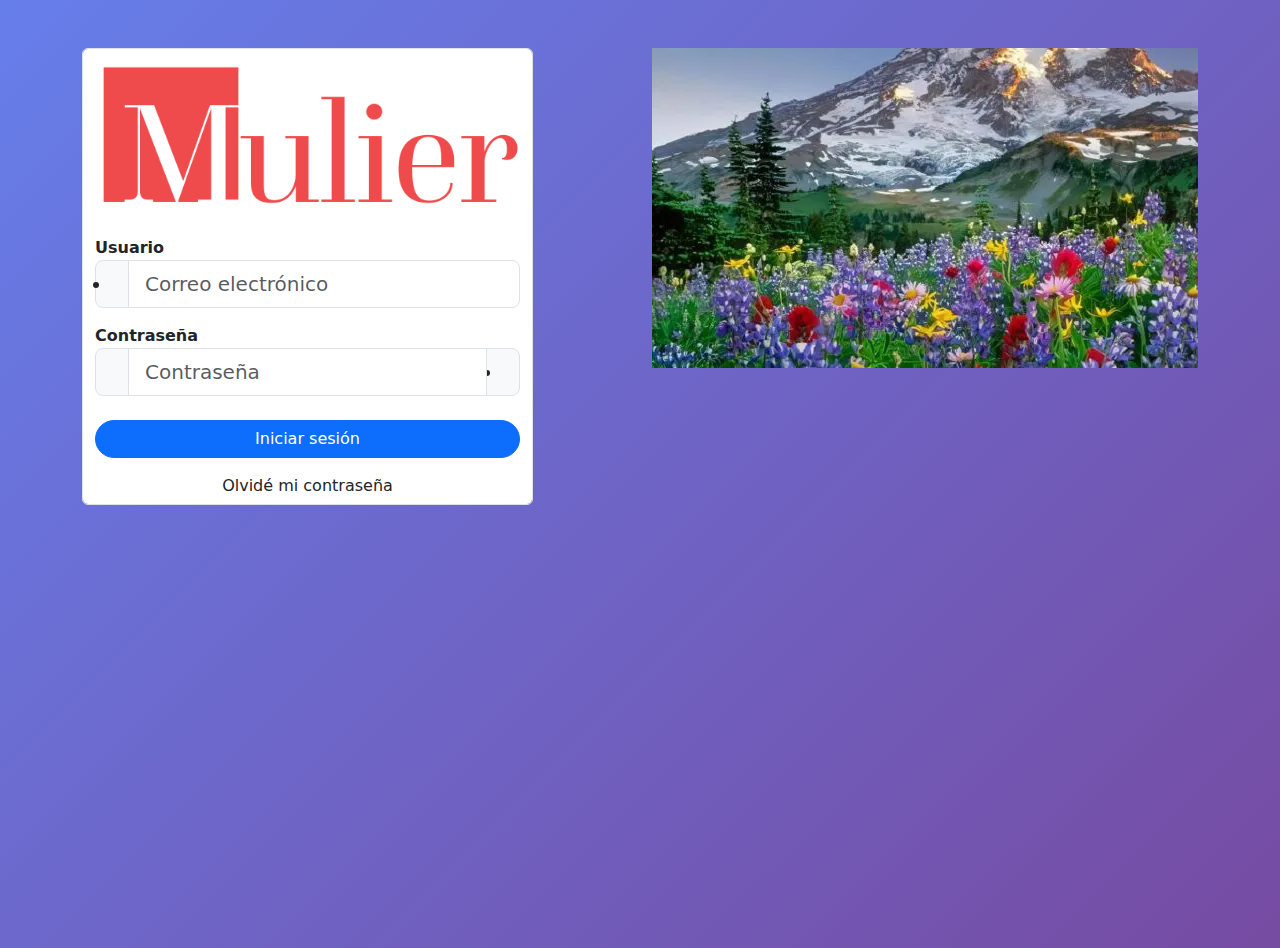
<file: html/index.html>
<!doctype html>
<html lang="es">
  <head>
    <meta charset="utf-8">
    <meta name="viewport" content="width=device-width, initial-scale=1">
    <title>SoftCash - Login</title>
    <link href="https://cdn.jsdelivr.net/npm/bootstrap@5.3.3/dist/css/bootstrap.min.css" rel="stylesheet" integrity="sha384-QWTKZyjpPEjISv5WaRU9OFeRpok6YctnYmDr5pNlyT2bRjXh0JMhjY6hW+ALEwIH" crossorigin="anonymous">
    <link rel="stylesheet" href="https://cdnjs.cloudflare.com/ajax/libs/font-awesome/6.6.0/css/all.min.css" integrity="sha512-Kc323vGBEqzTmouAECnVceyQqyqdsSiqLQISBL29aUW4U/M7pSPA/gEUZQqv1cwx4OnYxTxve5UMg5GT6L4JJg==" crossorigin="anonymous" referrerpolicy="no-referrer" />
    <link rel="stylesheet" href="../css/estilo.css">
  </head>
  <body>
    
    <main class="container">
        <section class="row mt-5">
            <div class="col-md-5 d-flex flex-column justify-content-center">
                <form id="f_login" name="f_login" method="get" action="" class="form-control">
                    <img src="../src/images/Logo.png" alt="Logo" class="d-block w-100 mb-4">
                    <div class="mb-3">
                        <strong for="" class="form-label">Usuario</strong>
                        <div class="input-group mb-3 input-group-lg">
                            <span class="input-group-text"><li class="fa fa-envelope"></li></span>
                            <input id="user" type="text" class="form-control" placeholder="Correo electrónico" required>
                        </div>
                    </div>
                    <div class="mb-4">
                        <strong class="form-label">Contraseña</strong>
                        <div class="input-group mb-3 input-group-lg">
                            <span class="input-group-text"><i class="fa fa-lock"></i></span>
                            <input id="clave" type="password" class="form-control" placeholder="Contraseña" required autocomplete="">
                            <span class="input-group-text"><li class="fa fa-eye"></li></span>
                        </div>
                    </div>
                    <div class="mb-4 text-center text-danger" id="msg_log"></div>
                    <div class="mb-3 d-grid gap-2 col-12 mx-auto">
                        <button id="Ingresar" class="btn btn-primary rounded-5 btnIngresar" type="submit">Iniciar sesión</button>
                    </div>
                    <div class="mt-3 text-center">
                        <span> Olvidé mi contraseña</span>
                    </div>
                </form>
            </div>
            <div class="col-md-1"></div>
            <div class="col-md-6">
                <div id="carouselExampleAutoplaying" class="carousel slide carousel-fade" data-bs-ride="carousel">
                    <div class="carousel-inner">
                      <div class="carousel-item active">
                        <img src="../src/images/2.webp" class="d-block" alt="...">
                      </div>
                      <div class="carousel-item">
                        <img src="../src/images/1.jpg" class="d-block" alt="...">
                      </div>
                    </div>
                  </div>
            </div>
        </section>
    </main>
    <script src="https://cdn.jsdelivr.net/npm/bootstrap@5.3.3/dist/js/bootstrap.bundle.min.js" integrity="sha384-YvpcrYf0tY3lHB60NNkmXc5s9fDVZLESaAA55NDzOxhy9GkcIdslK1eN7N6jIeHz" crossorigin="anonymous"></script>
    <script src="https://cdn.jsdelivr.net/npm/@popperjs/core@2.11.8/dist/umd/popper.min.js" integrity="sha384-I7E8VVD/ismYTF4hNIPjVp/Zjvgyol6VFvRkX/vR+Vc4jQkC+hVqc2pM8ODewa9r" crossorigin="anonymous"></script>
    <script src="https://cdn.jsdelivr.net/npm/bootstrap@5.3.3/dist/js/bootstrap.min.js" integrity="sha384-0pUGZvbkm6XF6gxjEnlmuGrJXVbNuzT9qBBavbLwCsOGabYfZo0T0to5eqruptLy" crossorigin="anonymous"></script>
    <script type="module" src="../js/main.js"></script>
  </body>
</html>
</file>
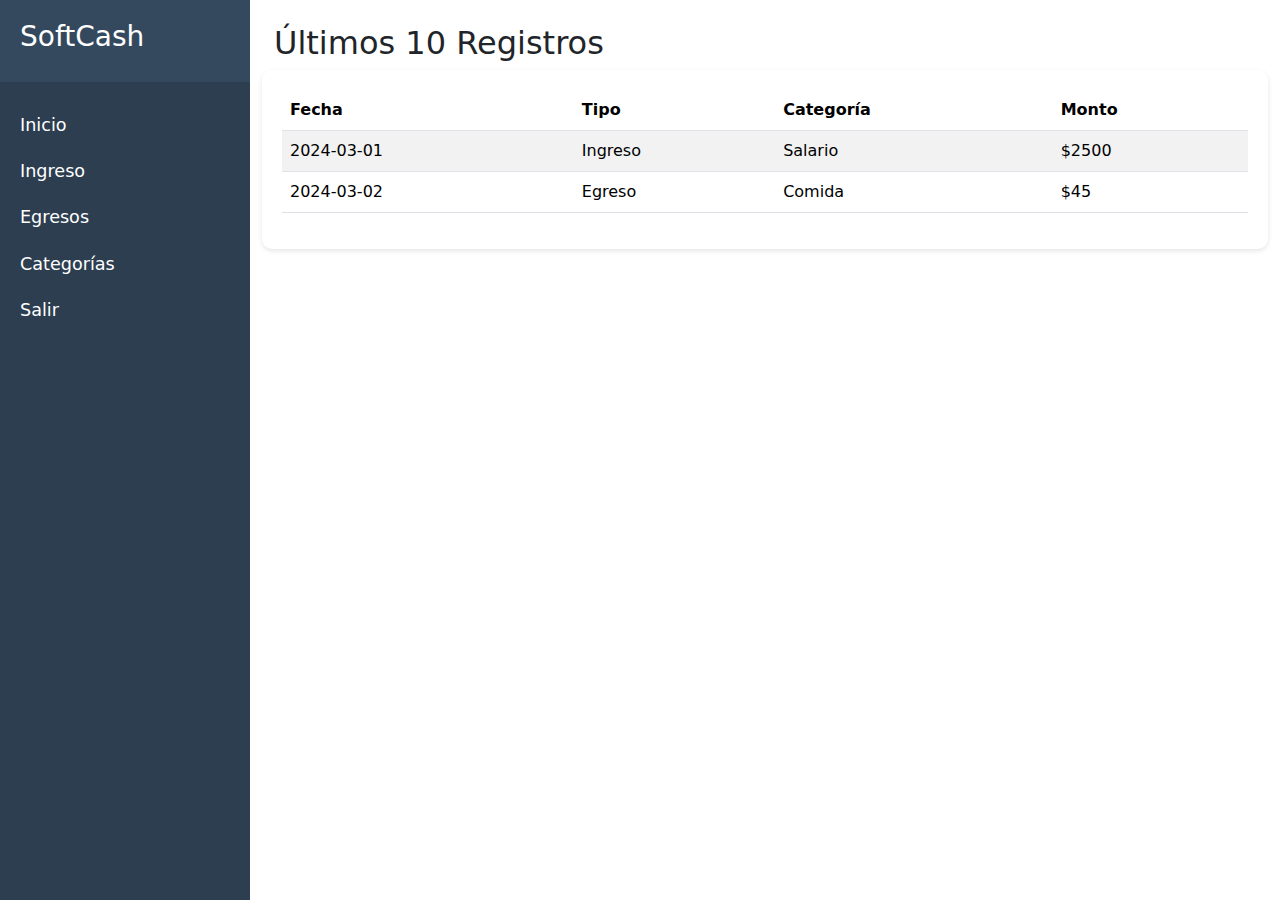
<file: html/deepseek.html>
<!DOCTYPE html>
<html lang="es">
<head>
    <meta charset="UTF-8">
    <meta name="viewport" content="width=device-width, initial-scale=1.0">
    <title>SoftCash - Gestión Financiera</title>
    <link href="https://cdn.jsdelivr.net/npm/bootstrap@5.1.3/dist/css/bootstrap.min.css" rel="stylesheet">
    <style>
        #sidebar {
            min-width: 250px;
            max-width: 250px;
            height: 100vh;
            background: #2c3e50;
            color: #fff;
            transition: all 0.3s;
            position: relative;
        }

        #sidebar.active {
            margin-left: -250px;
        }

        #sidebar .sidebar-header {
            padding: 20px;
            background: #34495e;
        }

        #sidebar ul.components {
            padding: 20px 0;
        }

        #sidebar ul li a {
            padding: 10px 20px;
            font-size: 1.1em;
            color: white;
            display: block;
            text-decoration: none;
        }

        #sidebar ul li a:hover {
            background: #34495e;
        }

        #content {
            width: 100%;
            min-height: 100vh;
            transition: all 0.3s;
        }

        .mobile-menu {
            display: none;
        }

        @media (max-width: 768px) {
            #sidebar {
                margin-left: -250px;
                position: fixed;
                z-index: 1000;
            }
            
            #sidebar.active {
                margin-left: 0;
            }
            
            .mobile-menu {
                display: block;
                position: fixed;
                top: 10px;
                left: 10px;
                z-index: 1000;
            }
            
            #content {
                width: 100%;
            }
        }

        .statistics-card {
            background: #fff;
            border-radius: 10px;
            padding: 20px;
            margin-bottom: 20px;
            box-shadow: 0 2px 5px rgba(0,0,0,0.1);
        }
    </style>
</head>
<body>
    <div class="wrapper d-flex">
        <!-- Sidebar -->
        <nav id="sidebar">
            <div class="sidebar-header">
                <h3>SoftCash</h3>
            </div>
            
            <ul class="list-unstyled components">
                <li><a href="#inicio" class="active">Inicio</a></li>
                <li><a href="#ingreso">Ingreso</a></li>
                <li><a href="#egresos">Egresos</a></li>
                <li><a href="#categorias">Categorías</a></li>
                <li><a href="#salir">Salir</a></li>
            </ul>
        </nav>

        <!-- Contenido principal -->
        <div id="content">
            <button type="button" class="btn btn-dark mobile-menu">
                ☰ Menú
            </button>

            <!-- Sección Inicio -->
            <div id="inicio" class="container-fluid p-4 section active">
                <h2>Últimos 10 Registros</h2>
                <div class="row">
                    <div class="col-12 statistics-card">
                        <table class="table table-striped">
                            <thead>
                                <tr>
                                    <th>Fecha</th>
                                    <th>Tipo</th>
                                    <th>Categoría</th>
                                    <th>Monto</th>
                                </tr>
                            </thead>
                            <tbody id="lastRecords">
                                <!-- Datos generados dinámicamente -->
                            </tbody>
                        </table>
                    </div>
                </div>
            </div>

            <!-- Otras secciones (placeholder) -->
            <div id="ingreso" class="container-fluid p-4 section" style="display: none;">
                <!-- Contenido Ingreso -->
            </div>
            
            <div id="egresos" class="container-fluid p-4 section" style="display: none;">
                <!-- Contenido Egresos -->
            </div>
            
            <div id="categorias" class="container-fluid p-4 section" style="display: none;">
                <!-- Contenido Categorías -->
            </div>
        </div>
    </div>

    <script src="https://cdn.jsdelivr.net/npm/bootstrap@5.1.3/dist/js/bootstrap.bundle.min.js"></script>
    <script>
        // Toggle del menú móvil
        document.querySelector('.mobile-menu').addEventListener('click', () => {
            document.getElementById('sidebar').classList.toggle('active');
        });

        // Cambiar secciones
        document.querySelectorAll('#sidebar a').forEach(link => {
            link.addEventListener('click', (e) => {
                e.preventDefault();
                
                // Ocultar todas las secciones
                document.querySelectorAll('.section').forEach(section => {
                    section.style.display = 'none';
                });
                
                // Mostrar sección seleccionada
                const target = link.getAttribute('href');
                document.querySelector(target).style.display = 'block';
                
                // Actualizar menú activo
                document.querySelectorAll('#sidebar a').forEach(l => l.classList.remove('active'));
                link.classList.add('active');
                
                // Ocultar menú en móvil
                if(window.innerWidth < 768) {
                    document.getElementById('sidebar').classList.add('active');
                }
            });
        });

        // Generar datos de ejemplo para últimos registros
        const lastRecords = [
            { fecha: '2024-03-01', tipo: 'Ingreso', categoria: 'Salario', monto: 2500 },
            { fecha: '2024-03-02', tipo: 'Egreso', categoria: 'Comida', monto: 45 },
            // Agregar más datos de ejemplo...
        ];

        // Rellenar tabla con datos
        const tbody = document.getElementById('lastRecords');
        lastRecords.forEach(record => {
            const row = document.createElement('tr');
            row.innerHTML = `
                <td>${record.fecha}</td>
                <td>${record.tipo}</td>
                <td>${record.categoria}</td>
                <td>$${record.monto}</td>
            `;
            tbody.appendChild(row);
        });

        // Cerrar sesión
        document.querySelector('[href="#salir"]').addEventListener('click', () => {
            if(confirm('¿Estás seguro que deseas salir?')) {
                // Aquí iría la lógica para cerrar sesión
                alert('Sesión finalizada');
            }
        });
    </script>
</body>
</html>
</file>
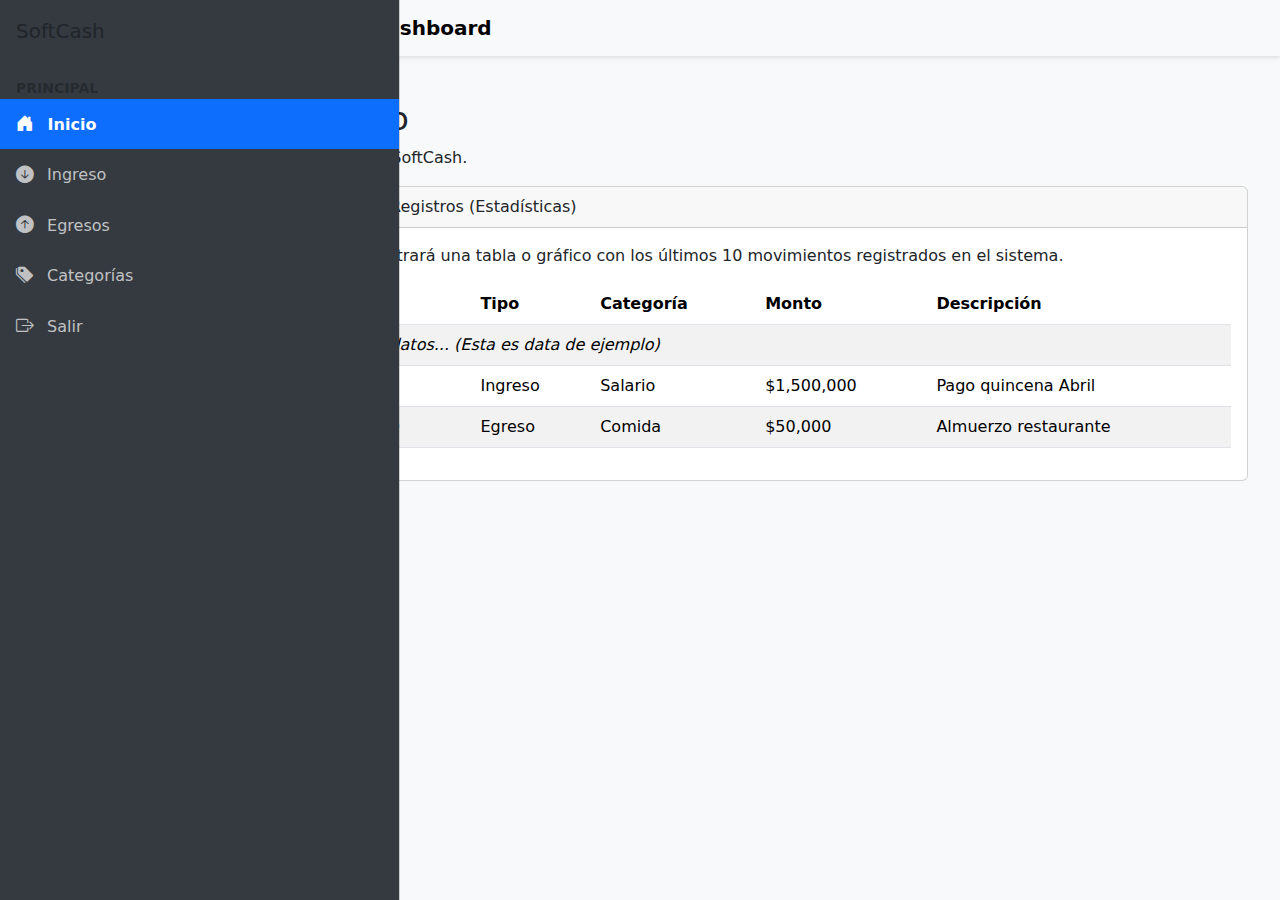
<file: html/gemini.html>
<!DOCTYPE html>
<html lang="es">
<head>
    <meta charset="UTF-8">
    <meta name="viewport" content="width=device-width, initial-scale=1.0">
    <title>SoftCash - Administración Financiera</title>

    <link href="https://cdn.jsdelivr.net/npm/bootstrap@5.3.3/dist/css/bootstrap.min.css" rel="stylesheet" integrity="sha384-QWTKZyjpPEjISv5WaRU9OFeRpok6YctnYmDr5pNlyT2bRjXh0JMhjY6hW+ALEwIH" crossorigin="anonymous">

    <link rel="stylesheet" href="https://cdn.jsdelivr.net/npm/bootstrap-icons@1.11.3/font/bootstrap-icons.min.css">

    <link rel="stylesheet" href="../css/estilo_gemini.css">
</head>
<body>

    <div class="offcanvas offcanvas-start sidebar-nav" tabindex="-1" id="sidebarMenu" aria-labelledby="sidebarMenuLabel">
        <div class="offcanvas-header">
            <h5 class="offcanvas-title" id="sidebarMenuLabel">SoftCash</h5>
            <button type="button" class="btn-close text-reset d-lg-none" data-bs-dismiss="offcanvas" aria-label="Close"></button>
        </div>
        <div class="offcanvas-body p-0">
            <nav class="navbar-dark">
                <ul class="navbar-nav flex-column">
                    <li>
                        <div class="text-muted small fw-bold text-uppercase px-3 pt-3">
                            Principal
                        </div>
                    </li>
                    <li class="nav-item">
                        <a href="#" class="nav-link px-3 active" data-section="inicio-content">
                            <i class="bi bi-house-door-fill me-2"></i>
                            <span>Inicio</span>
                        </a>
                    </li>
                     <li class="nav-item">
                        <a href="#" class="nav-link px-3" data-section="ingreso-content">
                            <i class="bi bi-arrow-down-circle-fill me-2"></i>
                            <span>Ingreso</span>
                        </a>
                    </li>
                    <li class="nav-item">
                        <a href="#" class="nav-link px-3" data-section="egresos-content">
                            <i class="bi bi-arrow-up-circle-fill me-2"></i>
                            <span>Egresos</span>
                        </a>
                    </li>
                    <li class="nav-item">
                        <a href="#" class="nav-link px-3" data-section="categorias-content">
                             <i class="bi bi-tags-fill me-2"></i>
                            <span>Categorías</span>
                        </a>
                    </li>
                    <hr class="dropdown-divider"/>
                     <li class="nav-item">
                        <a href="#" class="nav-link px-3" data-section="salir">  <i class="bi bi-box-arrow-right me-2"></i>
                            <span>Salir</span>
                        </a>
                    </li>
                </ul>
            </nav>
        </div>
    </div>
    <main class="main-content">
        <nav class="navbar navbar-expand-lg navbar-light bg-light sticky-top main-navbar">
            <div class="container-fluid">
                <button class="navbar-toggler me-2" type="button" data-bs-toggle="offcanvas" data-bs-target="#sidebarMenu" aria-controls="sidebarMenu">
                    <span class="navbar-toggler-icon"></span>
                </button>
                <a class="navbar-brand fw-bold" href="#">SoftCash Dashboard</a>
                </div>
        </nav>

        <div class="container-fluid mt-4">
            <div id="content-area">
                <div id="inicio-content" class="content-section">
                    <h2><i class="bi bi-house-door-fill"></i> Inicio</h2>
                    <p>Bienvenido a SoftCash.</p>
                    <div class="card mt-3">
                        <div class="card-header">
                            Últimos 10 Registros (Estadísticas)
                        </div>
                        <div class="card-body">
                            <p class="card-text">Aquí se mostrará una tabla o gráfico con los últimos 10 movimientos registrados en el sistema.</p>
                            <table class="table table-striped table-hover">
                                <thead>
                                    <tr>
                                        <th>Fecha</th>
                                        <th>Tipo</th>
                                        <th>Categoría</th>
                                        <th>Monto</th>
                                        <th>Descripción</th>
                                    </tr>
                                </thead>
                                <tbody>
                                    <tr><td colspan="5"><i>Cargando datos... (Esta es data de ejemplo)</i></td></tr>
                                    <tr>
                                        <td>2025-04-21</td>
                                        <td>Ingreso</td>
                                        <td>Salario</td>
                                        <td>$1,500,000</td>
                                        <td>Pago quincena Abril</td>
                                    </tr>
                                    <tr>
                                        <td>2025-04-20</td>
                                        <td>Egreso</td>
                                        <td>Comida</td>
                                        <td>$50,000</td>
                                        <td>Almuerzo restaurante</td>
                                    </tr>
                                    </tbody>
                            </table>
                        </div>
                    </div>
                </div>

                <div id="ingreso-content" class="content-section d-none">
                    <h2><i class="bi bi-arrow-down-circle-fill"></i> Registrar Ingreso</h2>
                    <p>Formulario para registrar nuevos ingresos.</p>
                    <form>
                         <div class="mb-3">
                             <label for="ingreso-monto" class="form-label">Monto</label>
                             <input type="number" class="form-control" id="ingreso-monto" required>
                         </div>
                         <div class="mb-3">
                             <label for="ingreso-categoria" class="form-label">Categoría</label>
                             <select class="form-select" id="ingreso-categoria" required>
                                 <option selected disabled value="">Selecciona...</option>
                                 <option value="salario">Salario</option>
                                 <option value="ventas">Ventas</option>
                                 <option value="otros">Otros</option>
                             </select>
                         </div>
                         <div class="mb-3">
                             <label for="ingreso-descripcion" class="form-label">Descripción (Opcional)</label>
                             <textarea class="form-control" id="ingreso-descripcion" rows="3"></textarea>
                         </div>
                         <button type="submit" class="btn btn-success">Guardar Ingreso</button>
                     </form>
                </div>

                <div id="egresos-content" class="content-section d-none">
                    <h2><i class="bi bi-arrow-up-circle-fill"></i> Registrar Egreso</h2>
                    <p>Formulario para registrar nuevos egresos.</p>
                    <form>
                         <div class="mb-3">
                             <label for="egreso-monto" class="form-label">Monto</label>
                             <input type="number" class="form-control" id="egreso-monto" required>
                         </div>
                         <div class="mb-3">
                             <label for="egreso-categoria" class="form-label">Categoría</label>
                             <select class="form-select" id="egreso-categoria" required>
                                 <option selected disabled value="">Selecciona...</option>
                                  <option value="comida">Comida</option>
                                 <option value="transporte">Transporte</option>
                                 <option value="servicios">Servicios</option>
                                 <option value="ocio">Ocio</option>
                                 <option value="otros">Otros</option>
                             </select>
                         </div>
                         <div class="mb-3">
                             <label for="egreso-descripcion" class="form-label">Descripción (Opcional)</label>
                             <textarea class="form-control" id="egreso-descripcion" rows="3"></textarea>
                         </div>
                         <button type="submit" class="btn btn-danger">Guardar Egreso</button>
                     </form>
                </div>

                <div id="categorias-content" class="content-section d-none">
                    <h2><i class="bi bi-tags-fill"></i> Administrar Categorías</h2>
                    <p>Aquí podrás ver, crear, editar y eliminar categorías de ingresos y egresos.</p>
                    <button class="btn btn-primary mb-3">Nueva Categoría</button>
                    <table class="table table-hover">
                        <thead>
                            <tr>
                                <th>Nombre</th>
                                <th>Tipo (Ingreso/Egreso)</th>
                                <th>Acciones</th>
                            </tr>
                        </thead>
                        <tbody>
                             <tr><td>Salario</td><td>Ingreso</td><td><button class="btn btn-sm btn-warning">Editar</button> <button class="btn btn-sm btn-danger">Eliminar</button></td></tr>
                             <tr><td>Comida</td><td>Egreso</td><td><button class="btn btn-sm btn-warning">Editar</button> <button class="btn btn-sm btn-danger">Eliminar</button></td></tr>
                             </tbody>
                    </table>
                </div>

            </div> </div> </main>
    <script src="https://cdn.jsdelivr.net/npm/bootstrap@5.3.3/dist/js/bootstrap.bundle.min.js" integrity="sha384-YvpcrYf0tY3lHB60NNkmXc5s9fDVZLESaAA55NDzOxhy9GkcIdslK1eN7N6jIeHz" crossorigin="anonymous"></script>
    <script src="../js/main.js" type="module"></script>
</body>
</html>
</file>
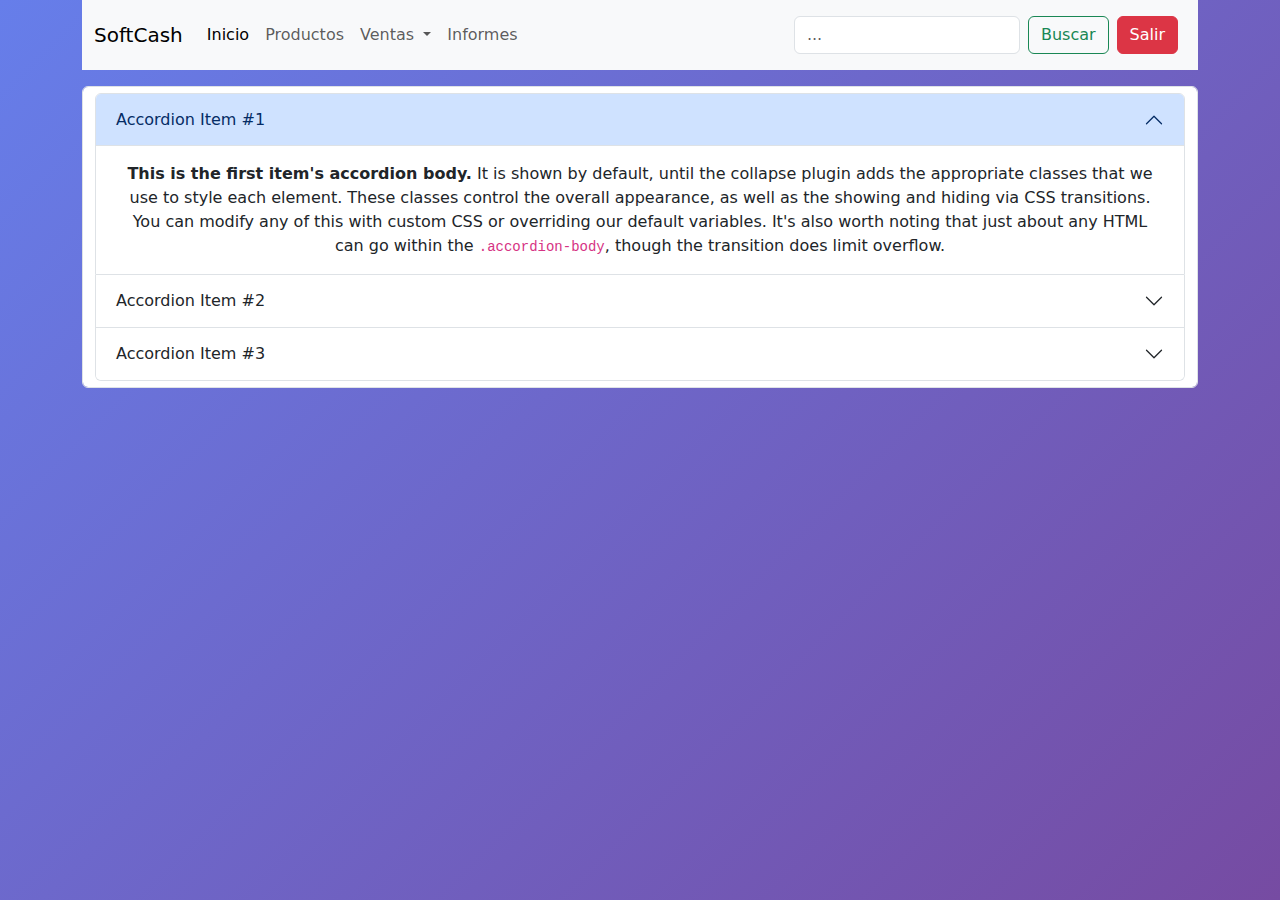
<file: html/principal.html>
<!doctype html>
<html lang="en">
  <head>
    <meta charset="utf-8">
    <meta name="viewport" content="width=device-width, initial-scale=1">
    <title>SoftCash - Login</title>
    <link href="https://cdn.jsdelivr.net/npm/bootstrap@5.3.3/dist/css/bootstrap.min.css" rel="stylesheet" integrity="sha384-QWTKZyjpPEjISv5WaRU9OFeRpok6YctnYmDr5pNlyT2bRjXh0JMhjY6hW+ALEwIH" crossorigin="anonymous">
    <link rel="stylesheet" href="https://cdnjs.cloudflare.com/ajax/libs/font-awesome/6.6.0/css/all.min.css" integrity="sha512-Kc323vGBEqzTmouAECnVceyQqyqdsSiqLQISBL29aUW4U/M7pSPA/gEUZQqv1cwx4OnYxTxve5UMg5GT6L4JJg==" crossorigin="anonymous" referrerpolicy="no-referrer" />
    <link rel="stylesheet" href="../css/estilo.css">
  </head>
  <body>
    
    <main class="container">
        <section class="grid text-center">
            <div class="g-col-12 g-col-md-12">
                <nav class="navbar bg-success navbar-expand-md sticky-top bg-body-tertiary">
                    <div class="container-fluid">
                      <a class="navbar-brand" href="#">SoftCash</a>
                      <button class="navbar-toggler" type="button" data-bs-toggle="collapse" data-bs-target="#navbarScroll" aria-controls="navbarScroll" aria-expanded="false" aria-label="Toggle navigation">
                        <span class="navbar-toggler-icon"></span>
                      </button>
                      <div class="collapse navbar-collapse" id="navbarScroll">
                        <ul class="navbar-nav me-auto my-2 my-lg-0 navbar-nav-scroll" style="--bs-scroll-height: 100px;">
                          <li class="nav-item">
                            <a class="nav-link active" id="inicio" aria-current="page" href="#">Inicio</a>
                          </li>
                          <li class="nav-item">
                            <a class="nav-link" href="#">Productos</a>
                          </li>
                          <li class="nav-item dropdown">
                            <a class="nav-link dropdown-toggle" href="#" role="button" data-bs-toggle="dropdown" aria-expanded="false">
                              Ventas
                            </a>
                            <ul class="dropdown-menu">
                              <li><a class="dropdown-item" href="#">Cotizacin</a></li>
                              <li><a class="dropdown-item" href="#">Facturación</a></li>
                              <li><hr class="dropdown-divider"></li>
                            </ul>
                          </li>
                          <li class="nav-item">
                            <a class="nav-link" id="informes" aria-disabled="true">Informes</a>
                          </li>
                        </ul>
                        <form class="d-flex" role="search">
                          <input class="form-control me-2" type="search" placeholder="..." aria-label="Search">
                          <button class="btn btn-outline-success" type="submit">Buscar</button>
                        </form>
                        <button class="m-2 btn btn-danger" id="exit">Salir</button>                        
                      </div>
                    </div>
                  </nav>
            </div>
            <div class="g-col-12 g-col-md-12 mt-3">
                <form action="" class="form-control">
                    <div class="accordion" id="accordionExample">
                        <div class="accordion-item">
                          <h2 class="accordion-header">
                            <button class="accordion-button" type="button" data-bs-toggle="collapse" data-bs-target="#collapseOne" aria-expanded="true" aria-controls="collapseOne">
                              Accordion Item #1
                            </button>
                          </h2>
                          <div id="collapseOne" class="accordion-collapse collapse show" data-bs-parent="#accordionExample">
                            <div class="accordion-body">
                              <strong>This is the first item's accordion body.</strong> It is shown by default, until the collapse plugin adds the appropriate classes that we use to style each element. These classes control the overall appearance, as well as the showing and hiding via CSS transitions. You can modify any of this with custom CSS or overriding our default variables. It's also worth noting that just about any HTML can go within the <code>.accordion-body</code>, though the transition does limit overflow.
                            </div>
                          </div>
                        </div>
                        <div class="accordion-item">
                          <h2 class="accordion-header">
                            <button class="accordion-button collapsed" type="button" data-bs-toggle="collapse" data-bs-target="#collapseTwo" aria-expanded="false" aria-controls="collapseTwo">
                              Accordion Item #2
                            </button>
                          </h2>
                          <div id="collapseTwo" class="accordion-collapse collapse" data-bs-parent="#accordionExample">
                            <div class="accordion-body">
                              <strong>This is the second item's accordion body.</strong> It is hidden by default, until the collapse plugin adds the appropriate classes that we use to style each element. These classes control the overall appearance, as well as the showing and hiding via CSS transitions. You can modify any of this with custom CSS or overriding our default variables. It's also worth noting that just about any HTML can go within the <code>.accordion-body</code>, though the transition does limit overflow.
                            </div>
                          </div>
                        </div>
                        <div class="accordion-item">
                          <h2 class="accordion-header">
                            <button class="accordion-button collapsed" type="button" data-bs-toggle="collapse" data-bs-target="#collapseThree" aria-expanded="false" aria-controls="collapseThree">
                              Accordion Item #3
                            </button>
                          </h2>
                          <div id="collapseThree" class="accordion-collapse collapse" data-bs-parent="#accordionExample">
                            <div class="accordion-body">
                              <strong>This is the third item's accordion body.</strong> It is hidden by default, until the collapse plugin adds the appropriate classes that we use to style each element. These classes control the overall appearance, as well as the showing and hiding via CSS transitions. You can modify any of this with custom CSS or overriding our default variables. It's also worth noting that just about any HTML can go within the <code>.accordion-body</code>, though the transition does limit overflow.
                            </div>
                          </div>
                        </div>
                      </div>
                </form>
            </div>
        </section>
    </main>
    <script src="https://cdn.jsdelivr.net/npm/bootstrap@5.3.3/dist/js/bootstrap.bundle.min.js" integrity="sha384-YvpcrYf0tY3lHB60NNkmXc5s9fDVZLESaAA55NDzOxhy9GkcIdslK1eN7N6jIeHz" crossorigin="anonymous"></script>
    <script src="https://cdn.jsdelivr.net/npm/@popperjs/core@2.11.8/dist/umd/popper.min.js" integrity="sha384-I7E8VVD/ismYTF4hNIPjVp/Zjvgyol6VFvRkX/vR+Vc4jQkC+hVqc2pM8ODewa9r" crossorigin="anonymous"></script>
    <script src="https://cdn.jsdelivr.net/npm/bootstrap@5.3.3/dist/js/bootstrap.min.js" integrity="sha384-0pUGZvbkm6XF6gxjEnlmuGrJXVbNuzT9qBBavbLwCsOGabYfZo0T0to5eqruptLy" crossorigin="anonymous"></script>
    <script type="module" src="../js/main.js"></script>
  </body>
</html>
</file>
<file: css/estilo.css>
/*CSS generado por DeepSee*/

body {
    background: linear-gradient(135deg, #667eea 0%, #764ba2 100%);
    min-height: 100vh;
}
.login-card {
    background: rgba(255, 255, 255, 0.95);
    border-radius: 15px;
    box-shadow: 0 8px 32px rgba(0, 0, 0, 0.1);
}
.form-control:focus {
    border-color: #764ba2;
    box-shadow: 0 0 0 0.2rem rgba(118, 75, 162, 0.25);
}
.btn-softcash {
    background: #764ba2;
    color: white;
    transition: all 0.3s ease;
}
.btn-softcash:hover {
    background: #5d3a7e;
    color: white;
}

/* Principal*/
#sidebar {
    min-width: 250px;
    max-width: 250px;
    height: 100vh;
    background: #2c3e50;
    color: #fff;
    transition: all 0.3s;
    position: relative;
}

#sidebar.active {
    margin-left: -250px;
}

#sidebar .sidebar-header {
    padding: 20px;
    background: linear-gradient(180deg, #3d4e9b 50%, #2c3e50 100%);
}

#sidebar ul.components {
    padding: 20px 0;
}

#sidebar ul li a {
    padding: 10px 20px;
    font-size: 1.1em;
    color: white;
    display: block;
    text-decoration: none;
}

#sidebar ul li a:hover {
    background: #34495e;
}
#sidebar ul li a.active {
    background: #3d4e9b;
}

#content {
    width: 100%;
    min-height: 100vh;
    transition: all 0.3s;
}

.mobile-menu {
    display: none;
}

@media (max-width: 768px) {
    #sidebar {
        margin-left: -250px;
        position: fixed;
        z-index: 1000;
    }
    
    #sidebar.active {
        margin-left: 0;
    }
    
    .mobile-menu {
        display: block;
        position: fixed;
        top: 10px;
        right: 10px;
        z-index: 1000;
    }
    
    #content {
        width: 100%;
    }
}

.statistics-card {
    background: #fff;
    border-radius: 10px;
    padding: 20px;
    margin-bottom: 20px;
    box-shadow: 0 2px 5px rgba(0,0,0,0.1);
}
</file>
<file: css/estilo_gemini.css>
/* Estilos Generales */
body {
    background-color: #f8f9fa; /* Un fondo ligeramente gris */
    display: flex; /* Usar flexbox para el layout */
}

/* Barra lateral (Sidebar) */
.sidebar-nav {
    width: 250px; /* Ancho fijo para la barra lateral en escritorio */
    background-color: #343a40; /* Color de fondo oscuro para la barra */
    height: 100vh; /* Altura completa de la ventana */
    position: fixed; /* Fijar la barra lateral */
    top: 0;
    left: 0;
    z-index: 1030; /* Asegurar que esté sobre el contenido al desplegarse */
    transition: margin-left 0.3s ease-in-out; /* Transición suave */
}

/* Ocultar barra lateral por defecto en pantallas pequeñas (Bootstrap lo hace con offcanvas) */
@media (max-width: 991.98px) {
    .sidebar-nav {
        margin-left: -250px; /* Ocultarla fuera de la pantalla */
    }
     /* Ajustar el margen del contenido cuando el sidebar no está fijo */
     .main-content {
        margin-left: 0;
    }
     /* El botón de cierre en offcanvas-header es manejado por Bootstrap */
}

@media (min-width: 992px) {
     /* Mantener la barra lateral visible en pantallas grandes */
     .sidebar-nav.offcanvas-start {
        transform: none; /* Anula la transformación de offcanvas */
        visibility: visible !important; /* Asegura visibilidad */
        margin-left: 0; /* Posicionarla correctamente */
     }
     /* Empujar el contenido principal hacia la derecha */
     .main-content {
         margin-left: 250px; /* Mismo ancho que la barra lateral */
     }
     /* Ocultar el botón de cierre en escritorio */
      #sidebarMenu .btn-close {
         display: none;
     }
}


/* Estilos para los enlaces de navegación */
.sidebar-nav .navbar-nav .nav-link {
    color: rgba(255, 255, 255, 0.7); /* Color de texto semi-transparente */
    padding-top: 0.75rem;
    padding-bottom: 0.75rem;
}

.sidebar-nav .navbar-nav .nav-link:hover {
    color: #fff; /* Color al pasar el mouse */
    background-color: rgba(255, 255, 255, 0.1); /* Fondo ligero al pasar el mouse */
}

.sidebar-nav .navbar-nav .nav-link.active {
    color: #fff; /* Color del enlace activo */
    font-weight: bold;
    background-color: #0d6efd; /* Color de fondo azul para el activo (Bootstrap primary) */
}

.sidebar-nav .navbar-nav .nav-link i {
    font-size: 1.1rem; /* Tamaño de los iconos */
}


/* Contenido Principal */
.main-content {
    flex-grow: 1; /* Ocupar el espacio restante */
    padding: 0; /* Sin padding inicial, la navbar y el container lo manejan */
    transition: margin-left 0.3s ease-in-out; /* Transición suave */
    width: 100%; /* Asegurarse que tome el ancho disponible */
}

/* Navbar superior */
.main-navbar {
    box-shadow: 0 2px 4px rgba(0,0,0,.1); /* Sombra sutil */
}


/* Ocultar secciones de contenido que no están activas */
.content-section.d-none {
    display: none;
}

/* Opcional: Añadir padding al área de contenido real */
#content-area {
    padding: 20px;
}
</file>
